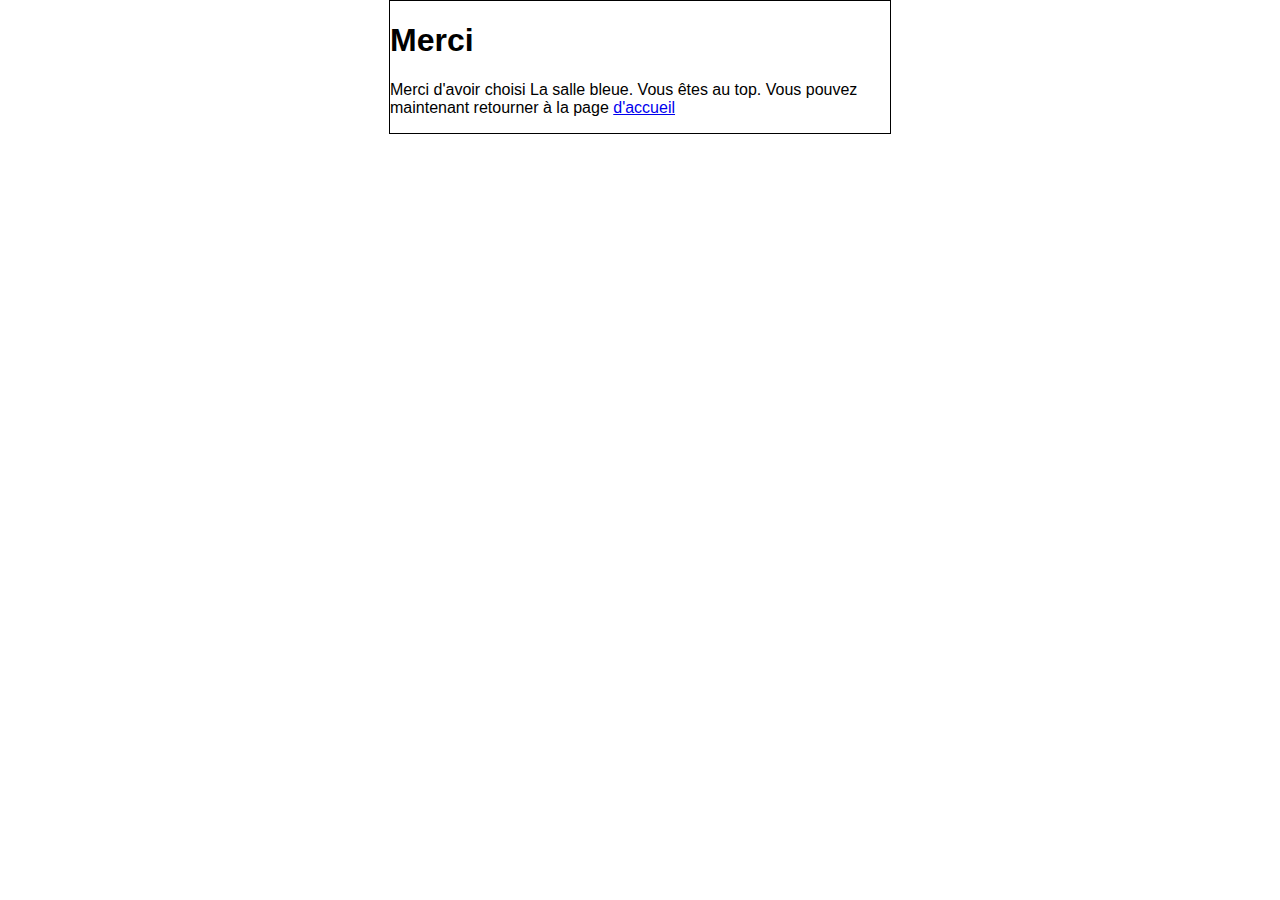
<file: Projet/merci.html>
<!DOCTYPE html>
<html>
  <head>
    <meta content="text/html; charset=UTF-8" http-equiv="content-type">
    <link rel="stylesheet" type="text/css" href="CSS/theme.css">
    <title>Salle bleue</title>
  </head>
  <body>
    <div class="allcontent">
          <div class="merci"><h1>Merci</h1>
    	    <p> Merci d'avoir choisi La salle bleue. Vous êtes au top. Vous pouvez maintenant retourner à la page <a href="index.html"> d'accueil</a></p>
       
      
          </div>        
    </div>
  </body>
</html>
</file>
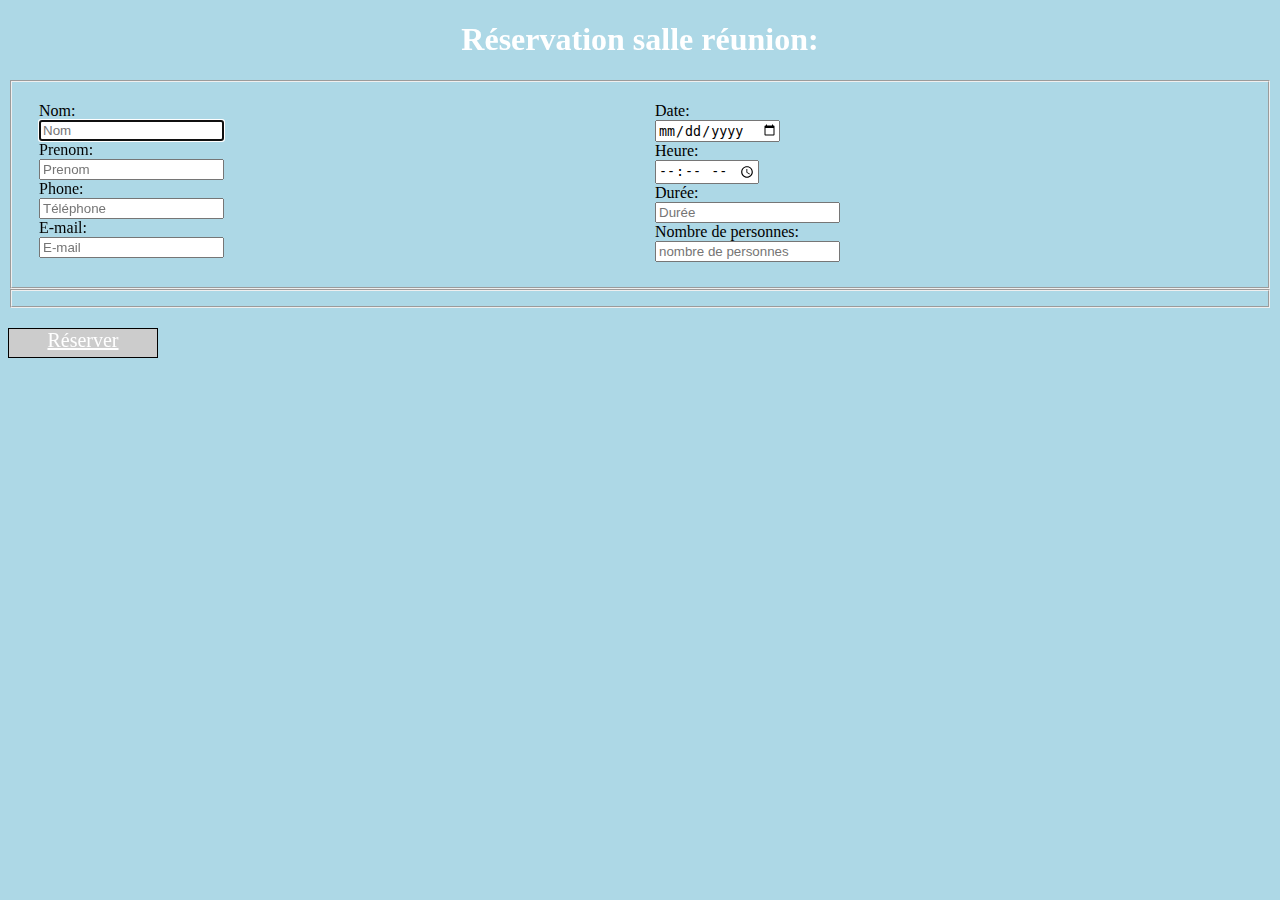
<file: Projet/reservation.html>
<!DOCTYPE html>
<html>
<head>
  <meta charset="utf-8">
  <meta name="viewport" content="width=device-width, initial-scale=1">
  <title>Formuliere</title>
  <link rel="stylesheet" href="CSS/formuliere.css">
 

</head>
<body>

 
<form class="reservation" >

<div class"header">
   <h1>Réservation salle réunion:</h1>
</div>

<!--<table style="width: 100%;">
 <div class="styleform"> -->
 <table>
    <fieldset id="inputs">

<div class="col-6">
        
        <label>Nom:</label> 
        <div>
        <input id="" ="nom" type="text" placeholder="Nom" autofocus required>
        </div>

        
        <label>Prenom:</label> 
        <div>
        <input id="prenom" type="text" placeholder="Prenom" autofocus required>
        </div>

        <label>Phone:</label> 
        <div>
          <input id="Phone" type="text" placeholder="Téléphone" autofocus required>
        </div>


        <label>E-mail:</label>  
        <div> 
          <input id="email" type="text" placeholder="E-mail" autofocus required>
        </div>

</div>


<div class="col-6">

        <label >Date:</label>
        <div>
          <input id="Date" type="date" placeholder="Date"  >
        </div>


        <label>Heure:</label>
        <div>
          <input id="Heure" type="time" placeholder="Hrs:mins" pattern="^([0-1]?[0-9]|2[0-4]):([0-5][0-9])(:[0-5][0-9])?$"    autofocus="" required>
        </div>

        
          <label>Durée:</label>
          <div>
          <input id="Duree" type="text" placeholder="Durée" autofocus required>
          <div>
        

        
          <label>Nombre de personnes:</label>
          <div>
          <input id="NombrePers" type="number" placeholder="nombre de personnes" pattern="[0-9]" autofocus required>
          </div>
        
</div>


    </fieldset>

    <fieldset id="actions">


    </fieldset>
    <!--</div>-->

    <p> <!--On désactive l'input pour le remplacer par lien provisoire vers merci.html
	<input type="submit" id="submit" value="Reserver">-->
	<a href="merci.html" class="recherche"> Réserver</a>
   </p>
</table>




</body>
</html>
</file>
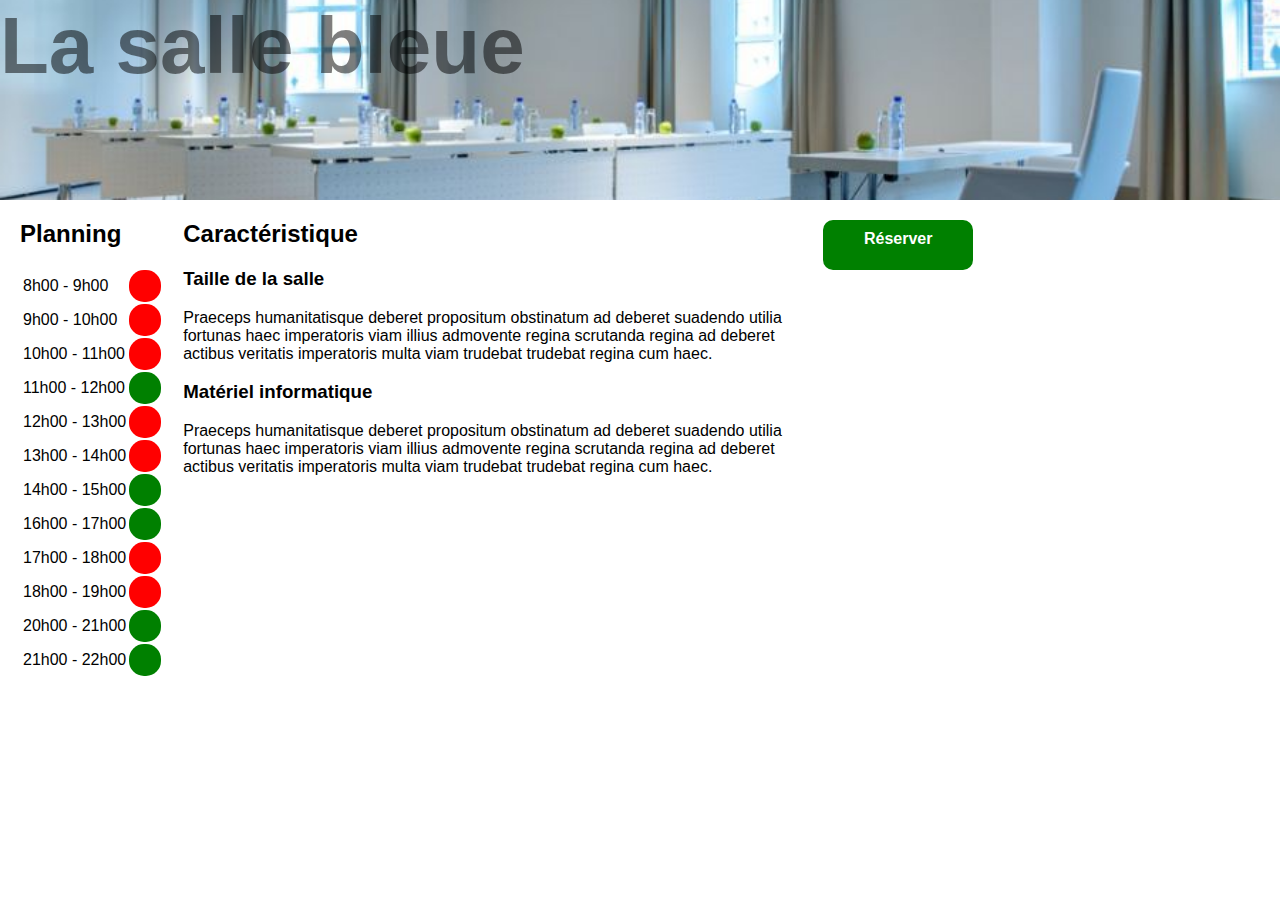
<file: Projet/sallebleue.html>
<!DOCTYPE html>
<html>
  <head>
    <meta content="text/html; charset=UTF-8" http-equiv="content-type">
    <link rel="stylesheet" type="text/css" href="CSS/theme.css">
    <title>Salle bleue</title>
  </head>
  <body>
    <div class="allcontent">
      <div class="header"><h1 class="bluetitle">La salle bleue</h1></div>
      <div class="content">
        <div class="planning">
	  <h2>  Planning </h2>
	  <table>
	    <tr>
	      <td> 8h00 - 9h00 </td> 
	      <td class="nofree"> </td>
	    </tr>
	    <tr>
	      <td> 9h00 - 10h00 </td> 
	      <td class="nofree"> </td>
	    </tr>
            <tr>
	      <td> 10h00 - 11h00 </td> 
	      <td class="nofree"> </td>
	    </tr>
	    <tr>
	      <td> 11h00 - 12h00 </td> 
	      <td class="free"> </td>
	    </tr>
            <tr>
	      <td> 12h00 - 13h00 </td> 
	      <td class="nofree"> </td>
	    </tr>
            <tr>
	      <td> 13h00 - 14h00 </td> 
	      <td class="nofree"> </td>
	    </tr>
            <tr>
	      <td> 14h00 - 15h00 </td> 
	      <td class="free"> </td>
	    </tr>
            <tr>
	      <td> 16h00 - 17h00 </td> 
	      <td class="free"> </td>
	    </tr>
            <tr>
	      <td> 17h00 - 18h00 </td> 
	      <td class="nofree"> </td>
	    </tr>
            <tr>
	      <td> 18h00 - 19h00 </td> 
	      <td class="nofree"> </td>
	    </tr>
            <tr>
	      <td> 20h00 - 21h00 </td> 
	      <td class="free"> </td>
	    </tr>
            <tr>
	      <td> 21h00 - 22h00 </td> 
	      <td class="free"> </td>
	    </tr>
	  </table>
        </div> 
        <div class="middle">
	  <h2>Caractéristique</h2>
	    <h3> Taille de la salle</h3>
	      <p> Praeceps humanitatisque deberet propositum obstinatum ad deberet suadendo utilia fortunas haec imperatoris viam illius admovente regina scrutanda regina ad deberet actibus veritatis imperatoris multa viam trudebat trudebat regina cum haec.</p>
	    <h3>Matériel informatique</h3>
	      <p> Praeceps humanitatisque deberet propositum obstinatum ad deberet suadendo utilia fortunas haec imperatoris viam illius admovente regina scrutanda regina ad deberet actibus veritatis imperatoris multa viam trudebat trudebat regina cum haec.</p>
	</div> 
        <div class="cta"><a href="reservation.html">Réserver</a> </div> 
      </div>
       
      

      <div class="footer">
      </div>  
    </div>
  </body>
</html>
</file>
<file: Projet/CSS/theme.css>
body {
	margin : 0px;
	padding : 0px;
	font-family : Arial;
}

.header {
	min-height : 200px;
	width : 100%;
	min-width : 500px;
	background-image : url("../Images/sallebleue.jpg");
	background-repeat : no-repeat;
	background-position : center;
	background-size : 100%;
	margin : 0px;
	padding : 0px;

}

.content {
	
	height : 100%;
	background-color : #fff;
	margin :auto;
}


.bluetitle {
	margin : auto;
	font-size : 500%;
	text-align : left;
        opacity: 0.5;
        filter: alpha(opacity=50);
}

.nofree {
	width: 30px; 
	height: 30px; 
	background-color: red;
	-moz-border-radius: 15px;
	-webkit-border-radius: 15px;
	border-radius: 15px;
	
}


.free {
	width: 30px; 
	height: 30px; 
	background-color: green;
	-moz-border-radius: 15px;
	-webkit-border-radius: 15px;
	border-radius: 15px;
	 
}

.free:hover {
	opacity: 0.5;
        filter: alpha(opacity=50);
}

.planning {

	float : left;
	margin-left : 20px;
}

.middle {
	width : 50%;
	float : left;
	margin-left : 20px;
}

.cta a {
	display : inline-block;
	height : 40px;
	width : 150px;
	background-color : green;
	border-radius : 10px;
	padding-top : 10px;
	text-align : center;
	color : #fff;
	text-decoration : none;
	font-weight : bold;
	margin-top : 20px;	
}


.merci {
	width : 500px;
	margin : auto;
	border : solid 1px;

}
</file>
<file: Projet/CSS/formuliere.css>
body {
    background-color: lightblue;
}

h1 {
    color: white;
    text-align: center;
}

p {
    font-family: verdana;
    font-size: 20px;
}

table, td, th {
    border: 1px solid black;
}

table {
    border-collapse: collapse;
    width: 100%;
}

th {
    text-align: left;
}


* {
    box-sizing: border-box;
}
.header {
    border: 1px solid red;
    padding: 15px;
}
.row::after {
    content: "";
    clear: both;
    display: table;
}
[class*="col-"] {
    float: left;
    padding: 15px;
    border: 0px solid red;
}
.col-1 {width: 8.33%;}
.col-2 {width: 16.66%;}
.col-3 {width: 25%;}
.col-4 {width: 33.33%;}
.col-5 {width: 41.66%;}
.col-6 {width: 50%;}
.col-7 {width: 58.33%;}
.col-8 {width: 66.66%;}
.col-9 {width: 75%;}
.col-10 {width: 83.33%;}
.col-11 {width: 91.66%;}
.col-12 {width: 100%;}


.recherche
{
	background-color : #ccc;
	display : block;
	width : 150px;
	height : 30px;
	border : solid 1px black;
	color : #FFF;
	text-align : center;
}
</file>
